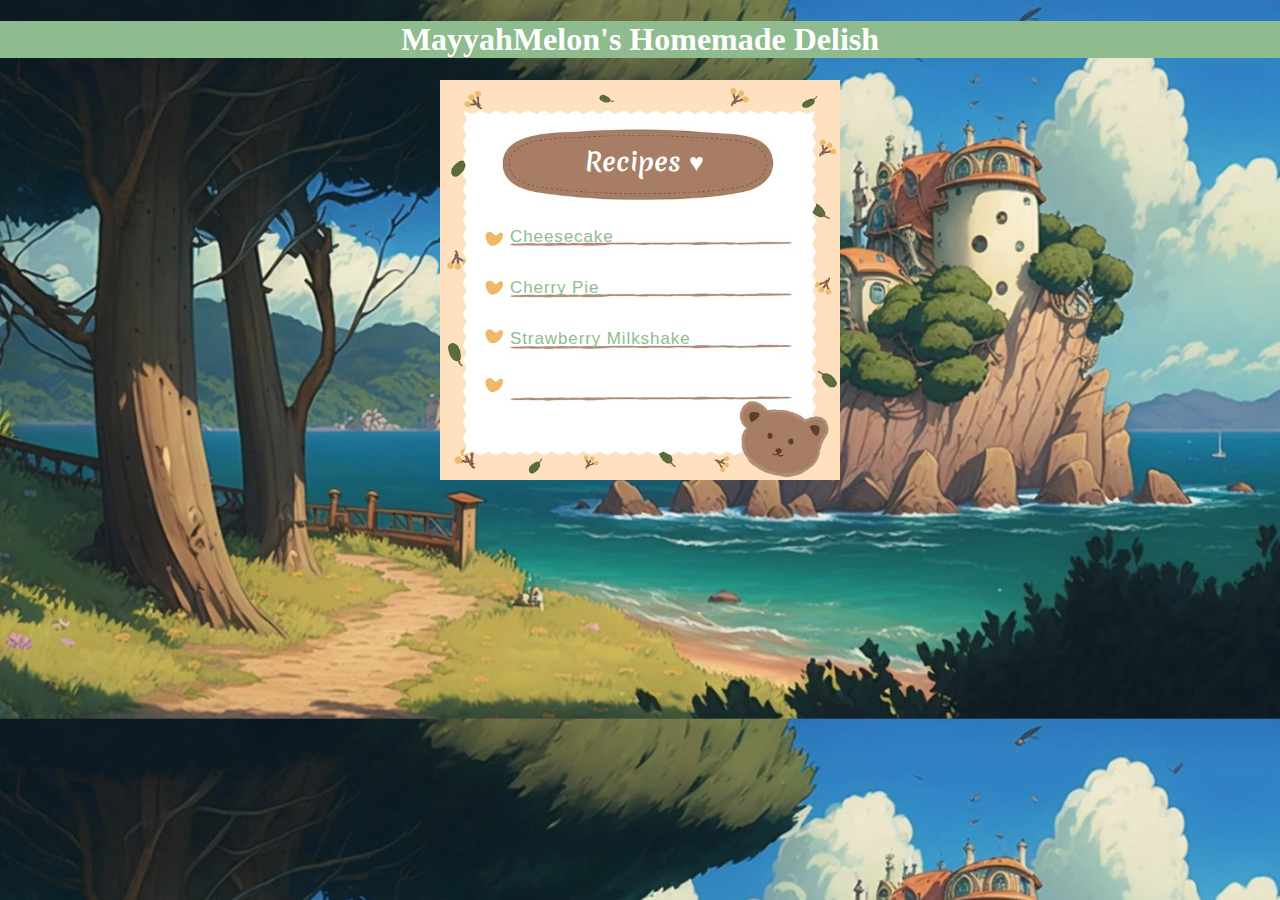
<file: index.html>
<!DOCTYPE html>
<html lang="en">
<head>
    <meta charset="UTF-8">
    <meta http-equiv="X-UA-Compatible" content="IE=edge">
    <meta name="viewport" content="width=device-width, initial-scale=1.0">
    <title>Odin Recipes by Mayyah</title>
    <link rel="icon" href="images/logo.jpg">
    <link rel="stylesheet" href="styles.css">
    <link rel="preconnect" href="https://fonts.googleapis.com">
<link rel="preconnect" href="https://fonts.gstatic.com" crossorigin>
<link href="https://fonts.googleapis.com/css2?family=Merienda:wght@300&display=swap" rel="stylesheet">
</head>
<body>
    <h1 class="header">MayyahMelon's Homemade Delish</h1>
 <div class="nav-background">
    <h2 class="homepage-header">Recipes ♥</h2>
    <ul class="list-nav">
        <li><a href="recipes/Cheesecake.html">Cheesecake</a></li>
        <li><a href="recipes/Cherry-pie.html">Cherry Pie</a></li>
        <li><a href="recipes/Strawberry-Milkshake.html">Strawberry Milkshake</a></li>
    </ul>
</div>    
</body>
</html>
</file>
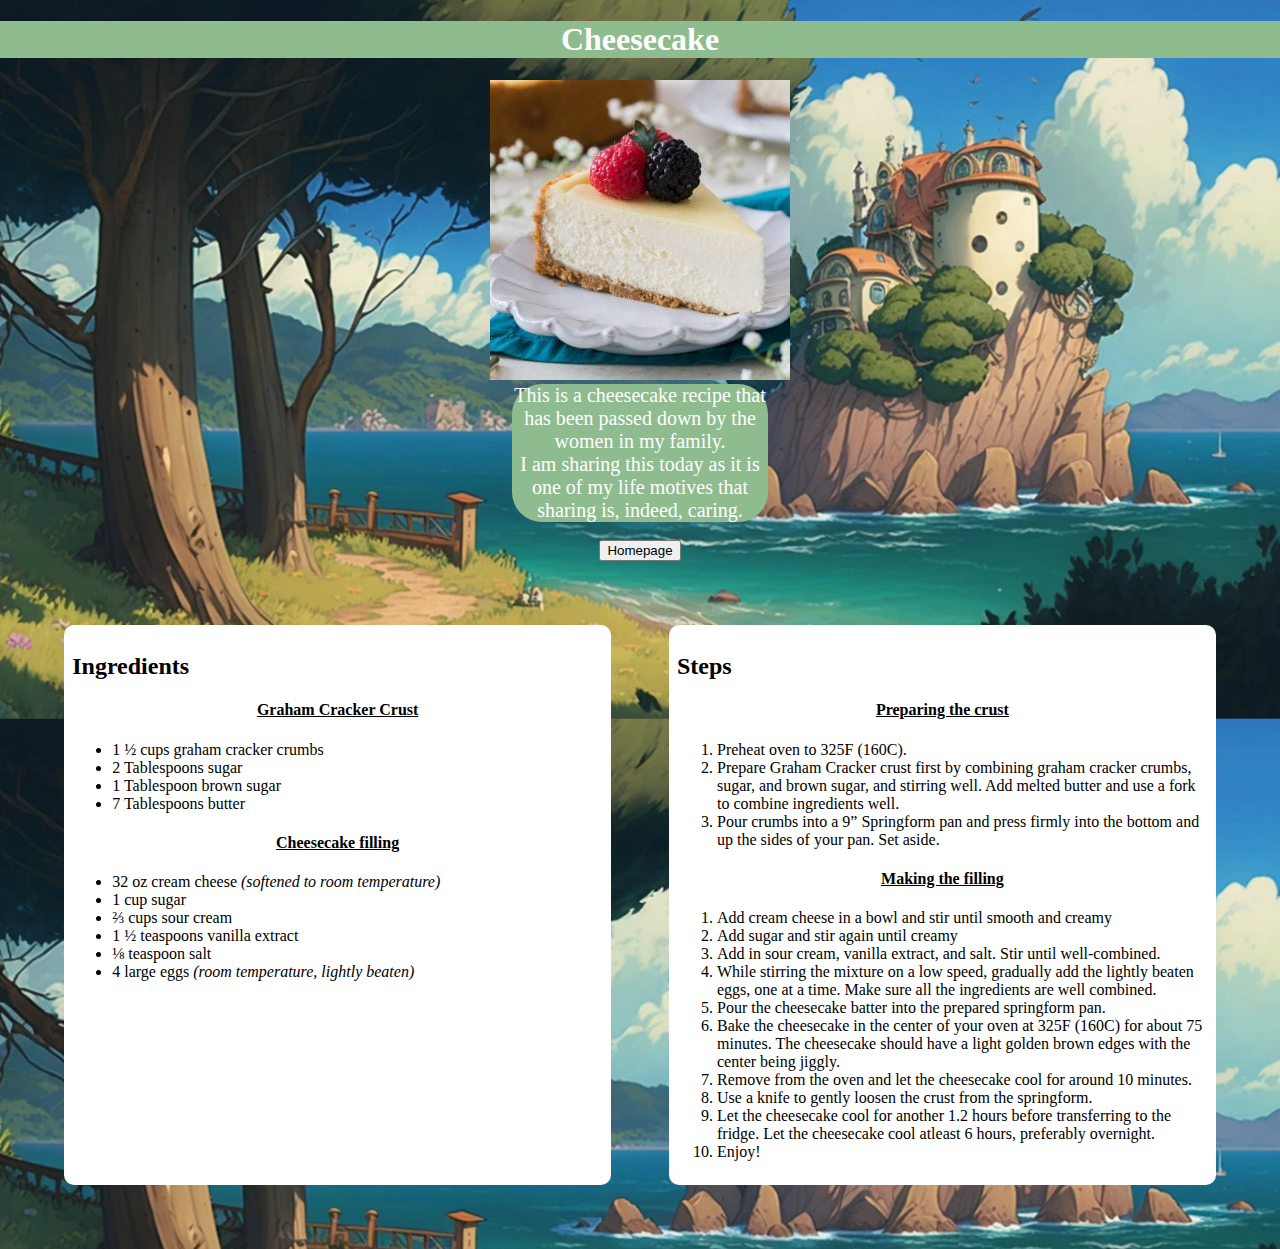
<file: recipes/Cheesecake.html>
<!DOCTYPE html>
<html lang="en">
<head>
    <meta charset="UTF-8">
    <meta http-equiv="X-UA-Compatible" content="IE=edge">
    <meta name="viewport" content="width=device-width, initial-scale=1.0">
    <title>Cheesecake</title>
    <link rel="icon" href="../images/logo.jpg">
    <link rel="stylesheet" href="../styles.css">
    
</head>
<body>
    <div class="top-container">
    <h1>Cheesecake</h1>
    <img src="../images/cheesecake.jpg">
    
    <p class="dscp">This is a cheesecake recipe that has been passed down by the women in my family. <br>I am sharing this today as it is one of my life motives that sharing is, indeed, caring.</p>
    <br><a href="../index.html"><button>Homepage</button></a>
    </div>
    <div class="content">
    <div class="ingr">
    <h2>Ingredients</h2>
    <h4>Graham Cracker Crust</h4>
    <ul> 
        <li>1 ½ cups graham cracker crumbs</li>
        <li>2 Tablespoons sugar</li>
        <li>1 Tablespoon brown sugar</li>
        <li>7 Tablespoons butter</li>
    </ul>
    <h4>Cheesecake filling</h4>
    <ul>
        <li>32 oz cream cheese <em>(softened to room temperature)</em></li>
        <li>1 cup sugar</li>
        <li>⅔ cups sour cream</li>
        <li>1 ½ teaspoons vanilla extract</li>
        <li>⅛ teaspoon salt</li>
        <li>4 large eggs <em>(room temperature, lightly beaten)</em></li>
    </ul>
    </div>
    <div class="steps">
    <h2>Steps</h2>
    <h4>Preparing the crust</h4>
    <ol>
        <li>Preheat oven to 325F (160C).</li>
        <li>Prepare Graham Cracker crust first by combining graham cracker crumbs, sugar, and brown sugar, and stirring well. Add melted butter and use a fork to combine ingredients well.</li>
        <li>Pour crumbs into a 9” Springform pan and press firmly into the bottom and up the sides of your pan. Set aside.</li>
    </ol>
    <h4>Making the filling</h4>
    <ol>
        <li>Add cream cheese in a bowl and stir until smooth and creamy</li>
        <li>Add sugar and stir again until creamy</li>
        <li>Add in sour cream, vanilla extract, and salt. Stir until well-combined.</li>
        <li>While stirring the mixture on a low speed, gradually add the lightly beaten eggs, one at a time. Make sure all the ingredients are well combined.</li>
        <li>Pour the cheesecake batter into the prepared springform pan.</li>
        <li>Bake the cheesecake in the center of your oven at 325F (160C) for about 75 minutes. The cheesecake should have a light golden brown edges with the center being jiggly.</li>
        <li>Remove from the oven and let the cheesecake cool for around 10 minutes.</li>
        <li>Use a knife to gently loosen the crust from the springform.</li>
        <li>Let the cheesecake cool for another 1.2 hours before transferring to the fridge. Let the cheesecake cool atleast 6 hours, preferably overnight.</li> 
        <li>Enjoy!</li>
    </ol>
    </div>
    </div>
</body>
</html>
</file>
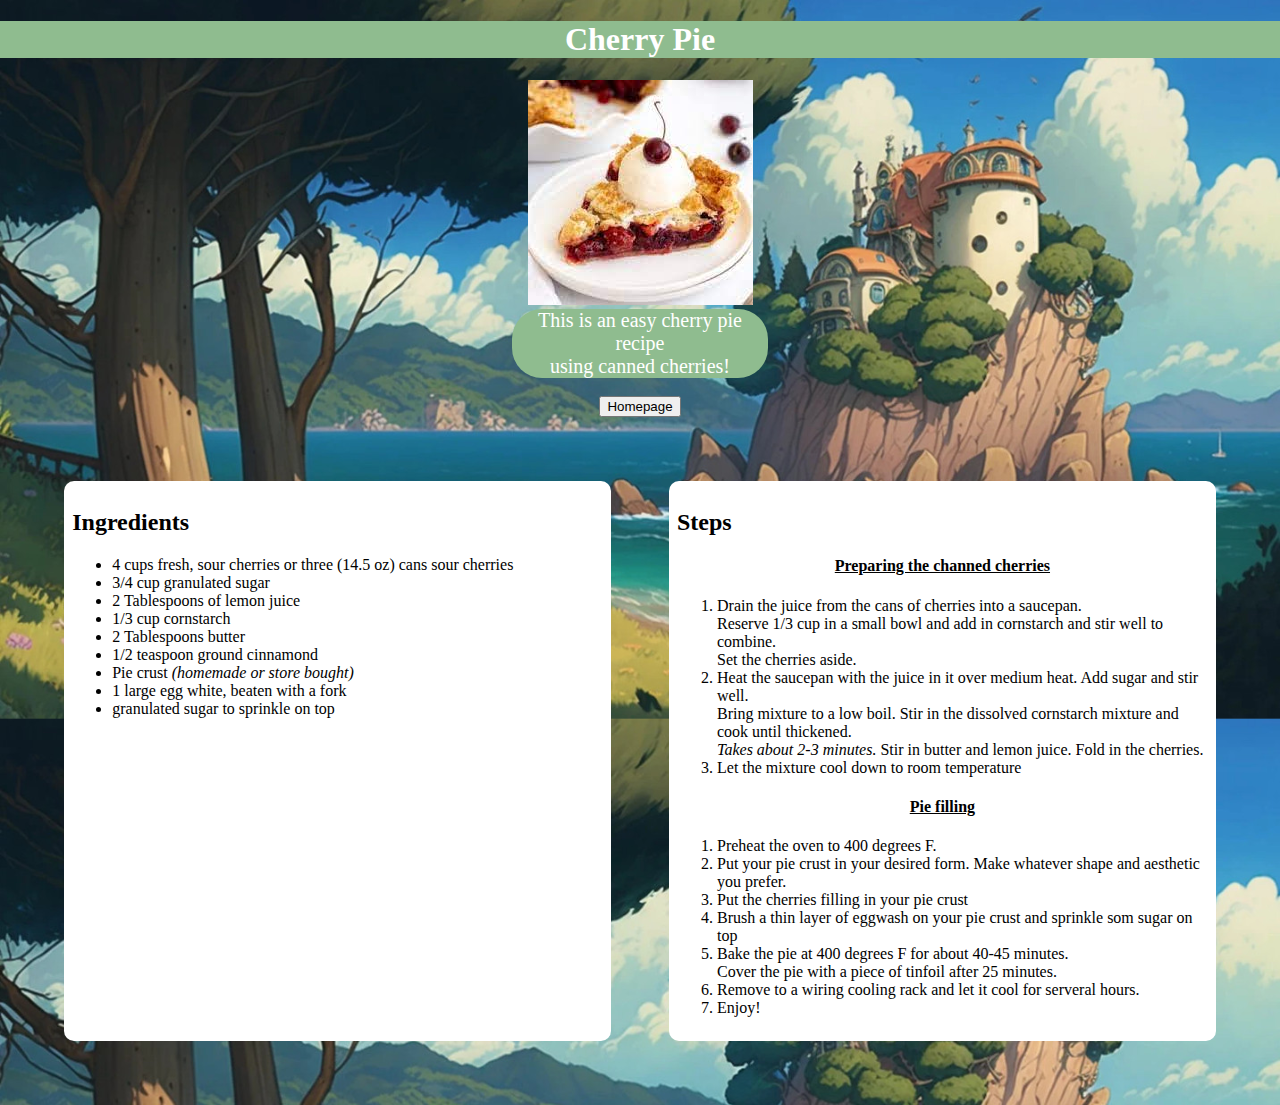
<file: recipes/Cherry-pie.html>
<!DOCTYPE html>
<html lang="en">
<head>
    <meta charset="UTF-8">
    <meta http-equiv="X-UA-Compatible" content="IE=edge">
    <meta name="viewport" content="width=device-width, initial-scale=1.0">
    <title>Cherry Pie</title>
    <link rel="icon" href="../images/logo.jpg">
    <link rel="stylesheet" href="../styles.css">


</head>
<body>
    <h1>Cherry Pie</h1>
    <div class="top-container">
    <img src="../images/cherry-pie.jpeg">
    <p class="dscp">This is an easy cherry pie recipe <br>using canned cherries!</p>
    <br><a href="../index.html"><button>Homepage</button></a>
    </div>
    <div class="content">
    <div class="ingr">    
        <h2>Ingredients</h2>
        <ul>
            <li>4 cups fresh, sour cherries or three (14.5 oz) cans sour cherries</li>
            <li>3/4 cup granulated sugar</li>
            <li>2 Tablespoons of lemon juice</li>
            <li>1/3 cup cornstarch</li>
            <li>2 Tablespoons butter</li>
            <li>1/2 teaspoon ground cinnamond</li>
            <li>Pie crust <em>(homemade or store bought)</em></li>
            <li>1 large egg white, beaten with a fork</li>
            <li>granulated sugar to sprinkle on top</li><br>
        </ul>
    </div>
    <div class="steps">
        <h2>Steps</h2>
        <h4>Preparing the channed cherries</h4>
        <ol>
            <li>Drain the juice from the cans of cherries into a saucepan.<br> Reserve 1/3 cup in a small bowl and add in cornstarch and stir well to combine. <br>Set the cherries aside.</li>
            <li>Heat the saucepan with the juice in it over medium heat. Add sugar and stir well. <br>Bring mixture to a low boil. Stir in the dissolved cornstarch mixture and cook until thickened. <br><em> Takes about 2-3 minutes.</em> Stir in butter and lemon juice. Fold in the cherries.</li>
            <li>Let the mixture cool down to room temperature</li>
        </ol>
        <h4>Pie filling</h4>
        <ol>
            <li>Preheat the oven to 400 degrees F.</li>
            <li>Put your pie crust in your desired form. Make whatever shape and aesthetic you prefer.</li>
            <li>Put the cherries filling in your pie crust</li>
            <li>Brush a thin layer of eggwash on your pie crust and sprinkle som sugar on top</li>
            <li>Bake the pie at 400 degrees F for about 40-45 minutes. <br>Cover the pie with a piece of tinfoil after 25 minutes.</li>
            <li>Remove to a wiring cooling rack and let it cool for serveral hours.</li>
            <li>Enjoy!</li>
        </ol>
    </div>
    </div>
</body>
</html>
</file>
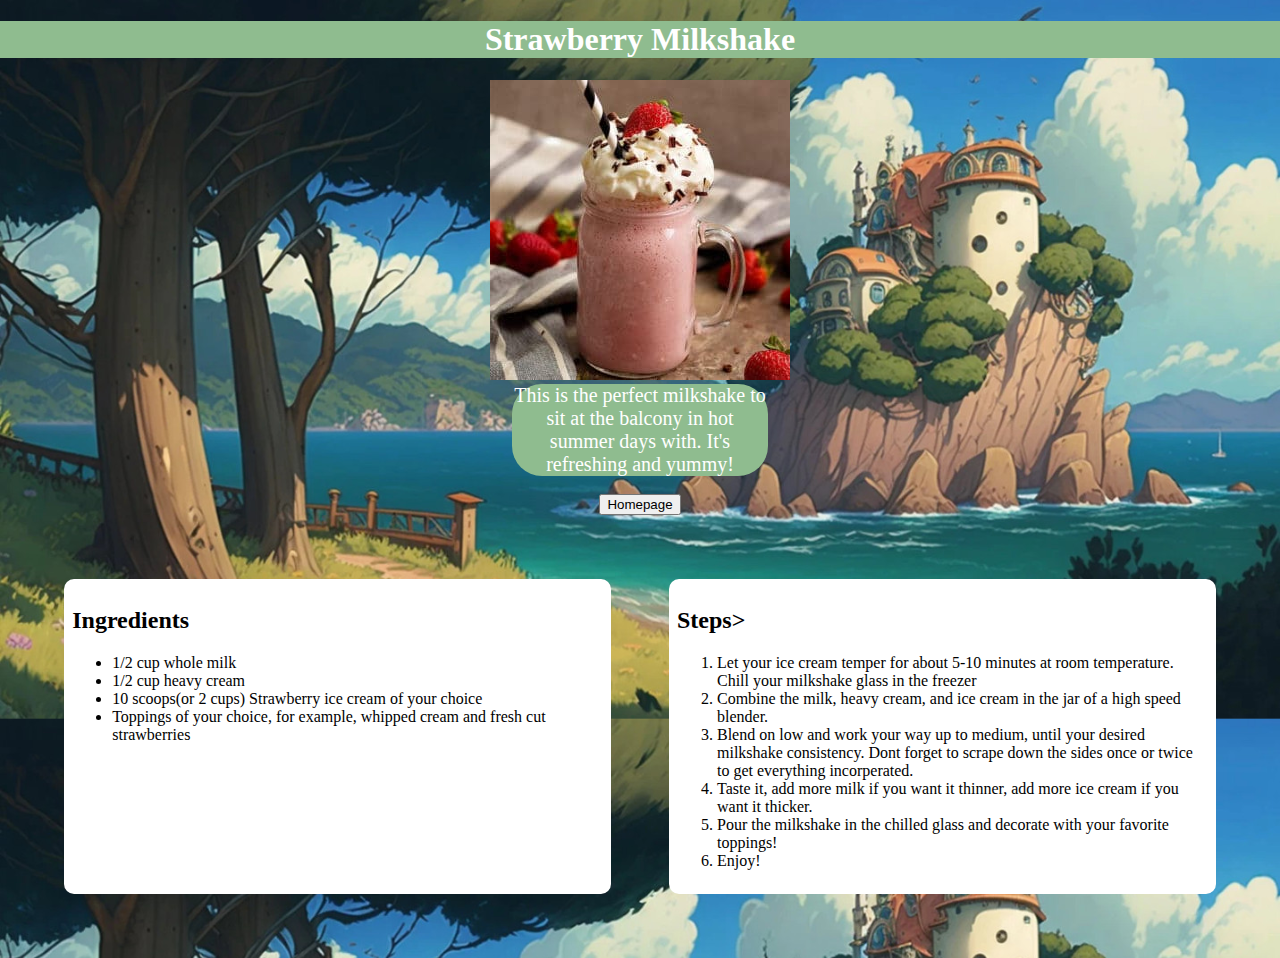
<file: recipes/Strawberry-Milkshake.html>
<!DOCTYPE html>
<html lang="en">
<head>
    <meta charset="UTF-8">
    <meta http-equiv="X-UA-Compatible" content="IE=edge">
    <meta name="viewport" content="width=device-width, initial-scale=1.0">
    <title>Strawberry Milkshake</title>
    <link rel="icon" href="../images/logo.jpg">
    <link rel="stylesheet" href="../styles.css">


</head>
<body>
    <h1>Strawberry Milkshake</h1>
    <div class="top-container">
    <img src="../images/Strawberry-Milkshake.jpg">

    <p class="dscp">This is the perfect milkshake to sit at the balcony in hot summer days with. It's refreshing and yummy!</p>    
    <br><a href="../index.html"><button>Homepage</button></a>
    </div>
    <div class="content">
    <div class="ingr">
    <h2>Ingredients</h2>
    <ul>
        <li>1/2 cup whole milk</li>
        <li>1/2 cup heavy cream</li>
        <li>10 scoops(or 2 cups) Strawberry ice cream of your choice</li>
        <li>Toppings of your choice, for example, whipped cream and fresh cut strawberries</li>
    </ul>
    </div>
    <div class="steps">
    <h2>Steps></h2>
    <ol>
        <li>Let your ice cream temper for about 5-10 minutes at room temperature. Chill your milkshake glass in the freezer</li>
        <li>Combine the milk, heavy cream, and ice cream in the jar of a high speed blender.</li>
        <li>Blend on low and work your way up to medium, until your desired milkshake consistency. Dont forget to scrape down the sides once or twice to get everything incorperated.</li>
        <li>Taste it, add more milk if you want it thinner, add more ice cream if you want it thicker.</li>
        <li>Pour the milkshake in the chilled glass and decorate with your favorite toppings!</li>
        <li>Enjoy!</li>
    </ol>
    </div>
    </div>
</body>
</html>
</file>
<file: styles.css>
body {
    background-image: url(images/background.jpg);
    margin: 0%;
    background-size: 100%;
    


}

h1 {
    text-align: center;
    background-color:#8FBC8F;
    color: white;
}

.nav-background {
    background-image: url(images/list-note.jpg);
    width: 400px;
    height: 400px;
    background-size: contain;
    margin-left: auto;
    margin-right: auto;

}

.homepage-header {
    font-family:"Merienda";
    position: relative;left: 145px;
    position: relative;top: 63px;
    font-size: 25px;
    color: white;


}

.list-nav {

    font-family: 'Helvetica';
    list-style-type:none;
    font-weight: 150;
    padding-top: 148px;
    position:relative;left: 30px;
    position: relative;top: -75px;
    line-height: 3;
    font-size: 17px;
    letter-spacing: 0.9px;
    

}

a:link {
    text-decoration: none;
    color: #8FBC8F;
}

a:visited {
    color: #455845;
}

.top-container {
    text-align: center;
}

.dscp {
    background-color: #8FBC8F;
    border-radius: 30px;
    width: 20%;
    margin: auto;
    color: white;
    font-size: 20px;
}

.ingr {
    color:black;
    background-color: white;
    border-radius: 10px;
    justify-content: center;
    padding: 1.5%;

    
}

.steps {
    color:black;
    background-color: white;
    border-radius: 10px;
    justify-content: center;
    padding: 1.5%;

}



h4 {
    text-align: center;
    text-decoration: underline;
}

.content {
    display: grid; 
    grid-template-columns: 1fr 1fr;
    justify-content: center;
    gap: 5%;
    size: 50%;
    margin: 5%;
}
</file>
